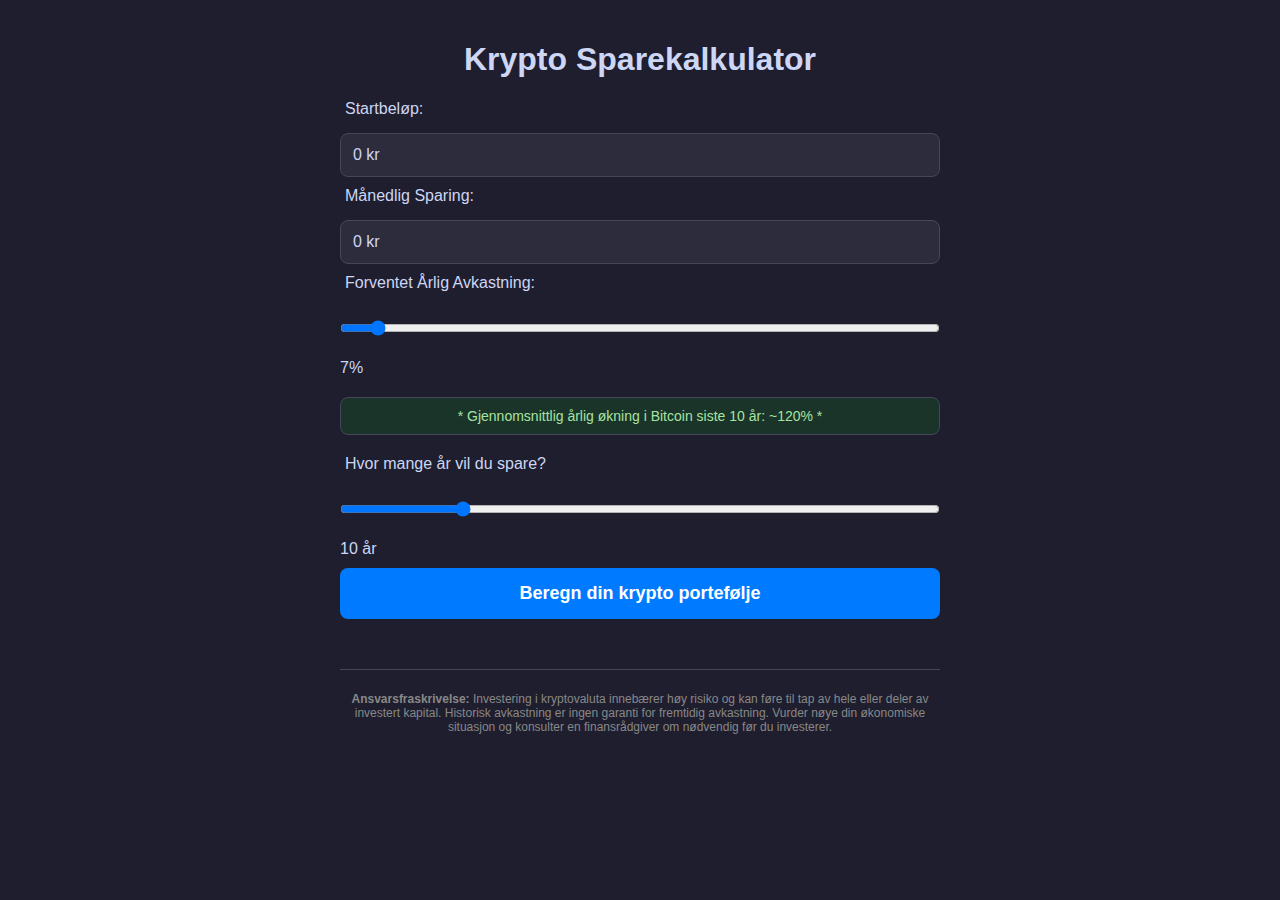
<file: index.html>
<!DOCTYPE html>
<html lang="no">
<head>
  <meta charset="UTF-8">
  <meta name="viewport" content="width=device-width, initial-scale=1.0">
  <title>Krypto Sparekalkulator</title>
  <style>
    body {
      font-family: Arial, sans-serif;
      max-width: 600px;
      margin: 0 auto;
      padding: 20px;
      text-align: center;
      background-color: #1e1e2e; /* Dark background */
      color: #cdd6f4; /* Light text */
    }
    label {
      display: block;
      text-align: left;
      margin-bottom: 5px;
      margin-left: 5px;
    }
    input, button, .slider {
      padding: 12px;
      margin: 10px 0;
      width: 100%;
      font-size: 16px;
      border: 1px solid #44475a;
      border-radius: 8px;
      box-sizing: border-box;
      background-color: #2c2c3c; /* Darker input background */
      color: #cdd6f4;
    }
    input::placeholder {
      color: #888888;
    }
    button {
      background-color: #007BFF;
      color: white;
      border: none;
      cursor: pointer;
      border-radius: 8px;
      font-size: 18px;
      font-weight: bold;
      padding: 15px; /* Thicker button */
    }
    button:hover {
      background-color: #0056b3;
    }
    button.loading {
      cursor: wait;
    }
    .slider {
      background-color: #2c2c3c;
    }
    .slider::-webkit-slider-thumb {
      background-color: #007BFF;
    }
    .result {
      margin-top: 20px;
      padding: 15px;
      background: #2c2c3c;
      border: 1px solid #44475a;
      border-radius: 8px;
    }
    .result .big-number {
      font-size: 32px;
      font-weight: bold;
      margin-bottom: 10px;
    }
    .result .explanation {
      font-size: 14px;
      color: #cdd6f4;
      line-height: 1.6; /* Increased line spacing */
    }
    .slider-container {
      text-align: left;
    }
    .message {
      margin-top: 20px;
      margin-bottom: 20px;
      padding: 10px;
      font-size: 14px;
      color: #a6e3a1; /* Green text */
      background: rgba(0, 255, 0, 0.1); /* Light green background */
      border: 1px solid #44475a;
      border-radius: 8px;
    }
    .firi-info {
      margin-top: 20px;
      padding: 15px;
      text-align: center;
      font-size: 16px;
      color: #cdd6f4;
      background-color: #2b303b; /* Slightly lighter background */
      border: 2px solid #007BFF; /* Blue border for attention */
      border-radius: 12px;
      box-shadow: 0 4px 10px rgba(0, 0, 0, 0.5); /* Subtle shadow */
      cursor: pointer;
    }
    .firi-info a {
      color: #007BFF;
      text-decoration: underline;
    }
    .firi-info:hover {
      background-color: #353945; /* Slightly lighter hover effect */
      border-color: #0056b3; /* Darker blue border on hover */
    }
    .disclaimer {
      margin-top: 40px;
      font-size: 12px;
      color: #888888;
      text-align: center;
      padding: 10px;
      border-top: 1px solid #44475a;
    }
  </style>
</head>
<body>
  <h1>Krypto Sparekalkulator</h1>

  <label for="initial">Startbeløp:</label>
  <input type="text" id="initial" placeholder="0 kr" value="0 kr" onfocus="clearDefault(this)" oninput="formatInput(this)">

  <label for="monthly">Månedlig Sparing:</label>
  <input type="text" id="monthly" placeholder="0 kr" value="0 kr" onfocus="clearDefault(this)" oninput="formatInput(this)">

  <label for="rate">Forventet Årlig Avkastning:</label>
  <div class="slider-container">
    <input type="range" id="rate" min="1" max="200" value="7" class="slider" oninput="updateRateLabel()">
    <span id="rateLabel">7%</span>
  </div>

  <div class="message">
    * Gjennomsnittlig årlig økning i Bitcoin siste 10 år: ~120% *
  </div>

  <label for="years">Hvor mange år vil du spare?</label>
  <div class="slider-container">
    <input type="range" id="years" min="1" max="50" value="10" class="slider" oninput="updateYearsLabel()">
    <span id="yearsLabel">10 år</span>
  </div>

  <button id="calculateButton" onclick="calculate()">Beregn din krypto portefølje</button>

  <div id="result" class="result" style="display: none;">
    <div class="big-number" id="resultValue"></div>
    <p class="explanation" id="resultExplanation"></p>
  </div>

  <div class="firi-info" id="firiSection" style="display: none;">
    <p>
      Start din reise på <a href="https://firi.com/affiliate?referral=4323df4a" target="_blank">Firi i dag</a> 
      og få <strong>55 kr i velkomstbonus!</strong>
    </p>
    <p>Firi er Norges største kryptobørs med over 240 000 brukere.</p>
  </div>

  <script>
    function clearDefault(input) {
      if (input.value === "0 kr") {
        input.value = "";
      }
    }

    function formatInput(input) {
      let value = input.value.replace(/\s+/g, '').replace('kr', ''); // Remove spaces and "kr"
      value = value.replace(/\D/g, ''); // Remove non-numeric characters
      input.value = value ? value.replace(/\B(?=(\d{3})+(?!\d))/g, " ") + " kr" : "0 kr"; // Add "kr" and space formatting
    }

    function updateRateLabel() {
      const rateValue = document.getElementById('rate').value;
      document.getElementById('rateLabel').innerText = rateValue + "%";
    }

    function updateYearsLabel() {
      const yearsValue = document.getElementById('years').value;
      document.getElementById('yearsLabel').innerText = yearsValue + " år";
    }

    function calculate() {
      const button = document.getElementById('calculateButton');
      button.disabled = true;
      button.classList.add('loading');
      button.innerHTML = "Laster...";

      setTimeout(() => {
        const initial = Math.round(parseFloat(document.getElementById('initial').value.replace(/\s+/g, '').replace('kr', '')) || 0);
        const monthly = Math.round(parseFloat(document.getElementById('monthly').value.replace(/\s+/g, '').replace('kr', '')) || 0);
        const rate = parseFloat(document.getElementById('rate').value) || 0;
        const years = parseInt(document.getElementById('years').value) || 0;

        const annualRate = rate / 100;
        const months = years * 12;

        const futureValue =
          Math.round(initial * Math.pow(1 + annualRate, years) +
          (monthly * (Math.pow(1 + annualRate / 12, months) - 1)) / (annualRate / 12));

        const resultDiv = document.getElementById('result');
        const firiSection = document.getElementById('firiSection');
        const resultValue = document.getElementById('resultValue');
        const resultExplanation = document.getElementById('resultExplanation');

        resultValue.textContent = `${futureValue.toLocaleString('no-NO')} kr`;
        resultExplanation.textContent = `Tallet over viser hva din kryptoportefølje kan være verdt om du starter med et beløp på ${initial.toLocaleString('no-NO')} kr, sparer ${monthly.toLocaleString('no-NO')} kr i måneden, og oppnår en årlig avkastning på ${rate}% over ${years} år. Jo tidligere du starter, desto større kan gevinsten bli!`;

        resultDiv.style.display = 'block';
        firiSection.style.display = 'block';

        button.disabled = false;
        button.classList.remove('loading');
        button.innerHTML = "Beregn din krypto portefølje";
      }, 2000); // Simulate loading for 2 seconds
    }
  </script>

  <div class="disclaimer">
    <p>
      <strong>Ansvarsfraskrivelse:</strong> Investering i kryptovaluta innebærer høy risiko og kan føre til tap av hele eller deler av investert kapital. Historisk avkastning er ingen garanti for fremtidig avkastning. Vurder nøye din økonomiske situasjon og konsulter en finansrådgiver om nødvendig før du investerer.
    </p>
  </div>
</body>
</html>
</file>
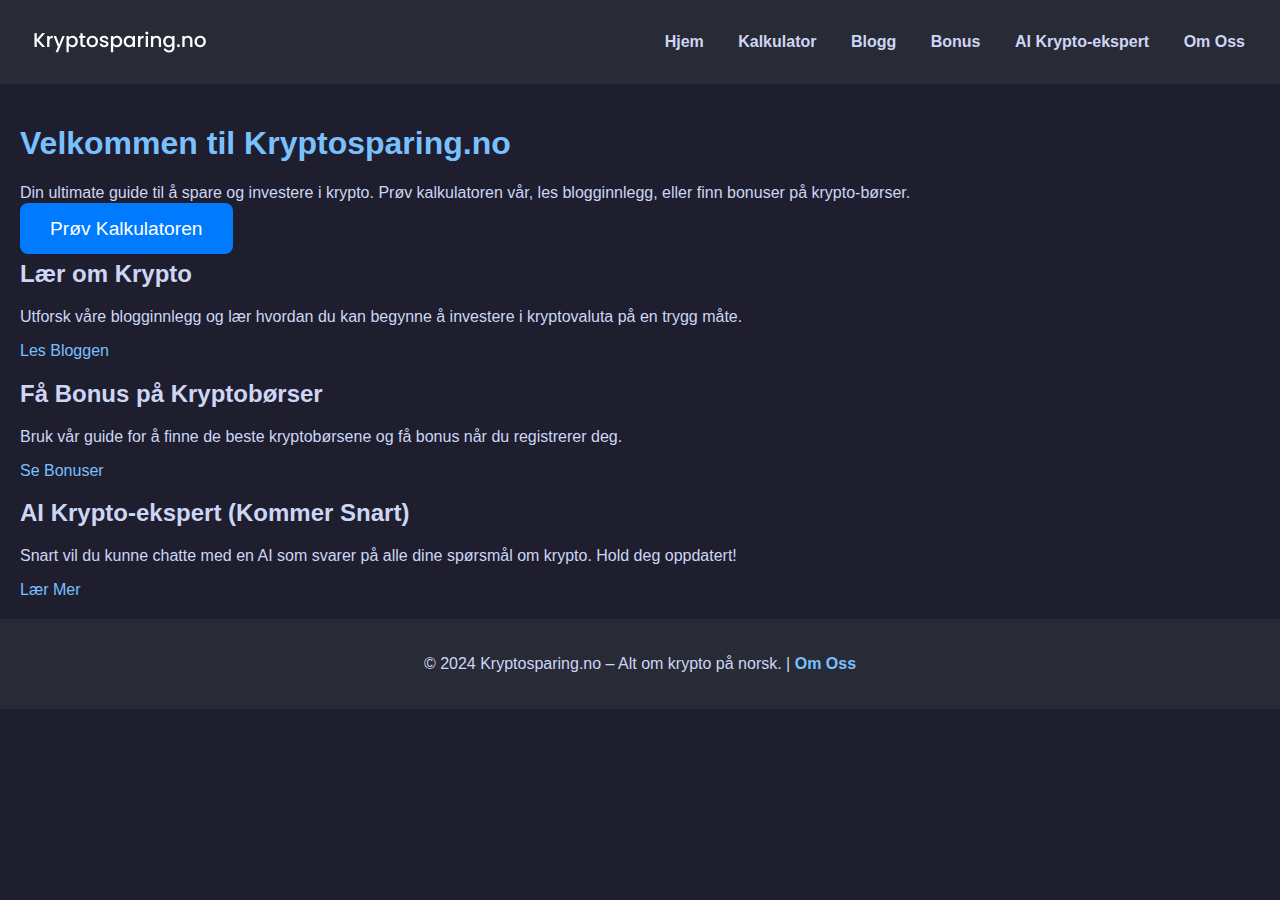
<file: kryptosparing/index.html>
<!DOCTYPE html>
<html lang="no">
<head>
  <meta charset="UTF-8">
  <meta name="viewport" content="width=device-width, initial-scale=1.0">
  <meta name="description" content="Velkommen til Kryptosparing.no – Din guide til krypto sparing og investering. Prøv vår kalkulator, les blogginnlegg og finn bonuser på kryptobørser.">
  <title>Kryptosparing.no – Din guide til krypto</title>
  <link rel="stylesheet" href="assets/style.css">
</head>
<body>
  <header>
    <div class="logo">
      <a href="index.html"><img src="assets/logo.png" alt="Kryptosparing.no Logo"></a>
    </div>
    <nav>
      <a href="index.html">Hjem</a>
      <a href="calculator.html">Kalkulator</a>
      <a href="blog.html">Blogg</a>
      <a href="referrals.html">Bonus</a>
      <a href="ai-expert.html">AI Krypto-ekspert</a>
      <a href="about.html">Om Oss</a>
    </nav>
  </header>

  <main>
    <section class="hero">
      <h1>Velkommen til Kryptosparing.no</h1>
      <p>Din ultimate guide til å spare og investere i krypto. Prøv kalkulatoren vår, les blogginnlegg, eller finn bonuser på krypto-børser.</p>
      <a href="calculator.html" class="cta-button">Prøv Kalkulatoren</a>
    </section>

    <section class="features">
      <div class="feature">
        <h2>Lær om Krypto</h2>
        <p>Utforsk våre blogginnlegg og lær hvordan du kan begynne å investere i kryptovaluta på en trygg måte.</p>
        <a href="blog.html" class="link-button">Les Bloggen</a>
      </div>
      <div class="feature">
        <h2>Få Bonus på Kryptobørser</h2>
        <p>Bruk vår guide for å finne de beste kryptobørsene og få bonus når du registrerer deg.</p>
        <a href="referrals.html" class="link-button">Se Bonuser</a>
      </div>
      <div class="feature">
        <h2>AI Krypto-ekspert (Kommer Snart)</h2>
        <p>Snart vil du kunne chatte med en AI som svarer på alle dine spørsmål om krypto. Hold deg oppdatert!</p>
        <a href="ai-expert.html" class="link-button">Lær Mer</a>
      </div>
    </section>
  </main>

  <footer>
    <p>© 2024 Kryptosparing.no – Alt om krypto på norsk. | <a href="about.html">Om Oss</a></p>
  </footer>
</body>
</html>
</file>
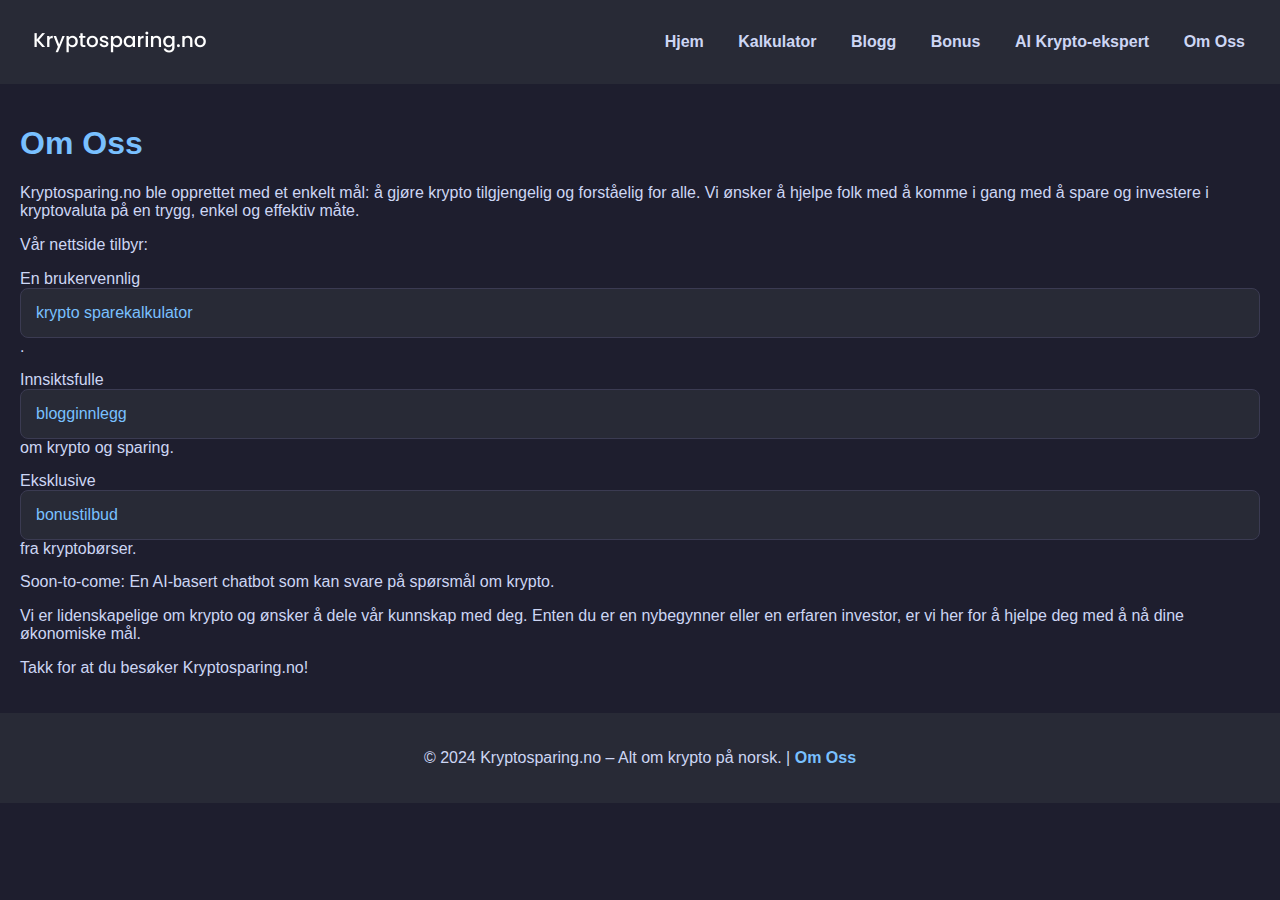
<file: about.html>
<!DOCTYPE html>
<html lang="no">
<head>
  <meta charset="UTF-8">
  <meta name="viewport" content="width=device-width, initial-scale=1.0">
  <meta name="description" content="Lær mer om Kryptosparing.no, vår misjon, og hvordan vi hjelper deg med å forstå og investere i kryptovaluta på en trygg måte.">
  <title>Om Oss – Kryptosparing.no</title>
  <link rel="stylesheet" href="assets/style.css">
</head>
<body>
  <header>
    <div class="logo">
      <a href="index.html"><img src="assets/logo.png" alt="Kryptosparing.no Logo"></a>
    </div>
    <nav>
      <a href="index.html">Hjem</a>
      <a href="calculator.html">Kalkulator</a>
      <a href="blog.html">Blogg</a>
      <a href="referrals.html">Bonus</a>
      <a href="ai-expert.html">AI Krypto-ekspert</a>
      <a href="about.html">Om Oss</a>
    </nav>
  </header>

  <main>
    <section class="about">
      <h1>Om Oss</h1>
      <p>Kryptosparing.no ble opprettet med et enkelt mål: å gjøre krypto tilgjengelig og forståelig for alle. Vi ønsker å hjelpe folk med å komme i gang med å spare og investere i kryptovaluta på en trygg, enkel og effektiv måte.</p>
      <p>Vår nettside tilbyr:</p>
      <ul>
        <li>En brukervennlig <a href="calculator.html">krypto sparekalkulator</a>.</li>
        <li>Innsiktsfulle <a href="blog.html">blogginnlegg</a> om krypto og sparing.</li>
        <li>Eksklusive <a href="referrals.html">bonustilbud</a> fra kryptobørser.</li>
        <li>Soon-to-come: En AI-basert chatbot som kan svare på spørsmål om krypto.</li>
      </ul>
      <p>Vi er lidenskapelige om krypto og ønsker å dele vår kunnskap med deg. Enten du er en nybegynner eller en erfaren investor, er vi her for å hjelpe deg med å nå dine økonomiske mål.</p>
      <p>Takk for at du besøker Kryptosparing.no!</p>
    </section>
  </main>

  <footer>
    <p>© 2024 Kryptosparing.no – Alt om krypto på norsk. | <a href="about.html">Om Oss</a></p>
  </footer>
</body>
</html>
</file>
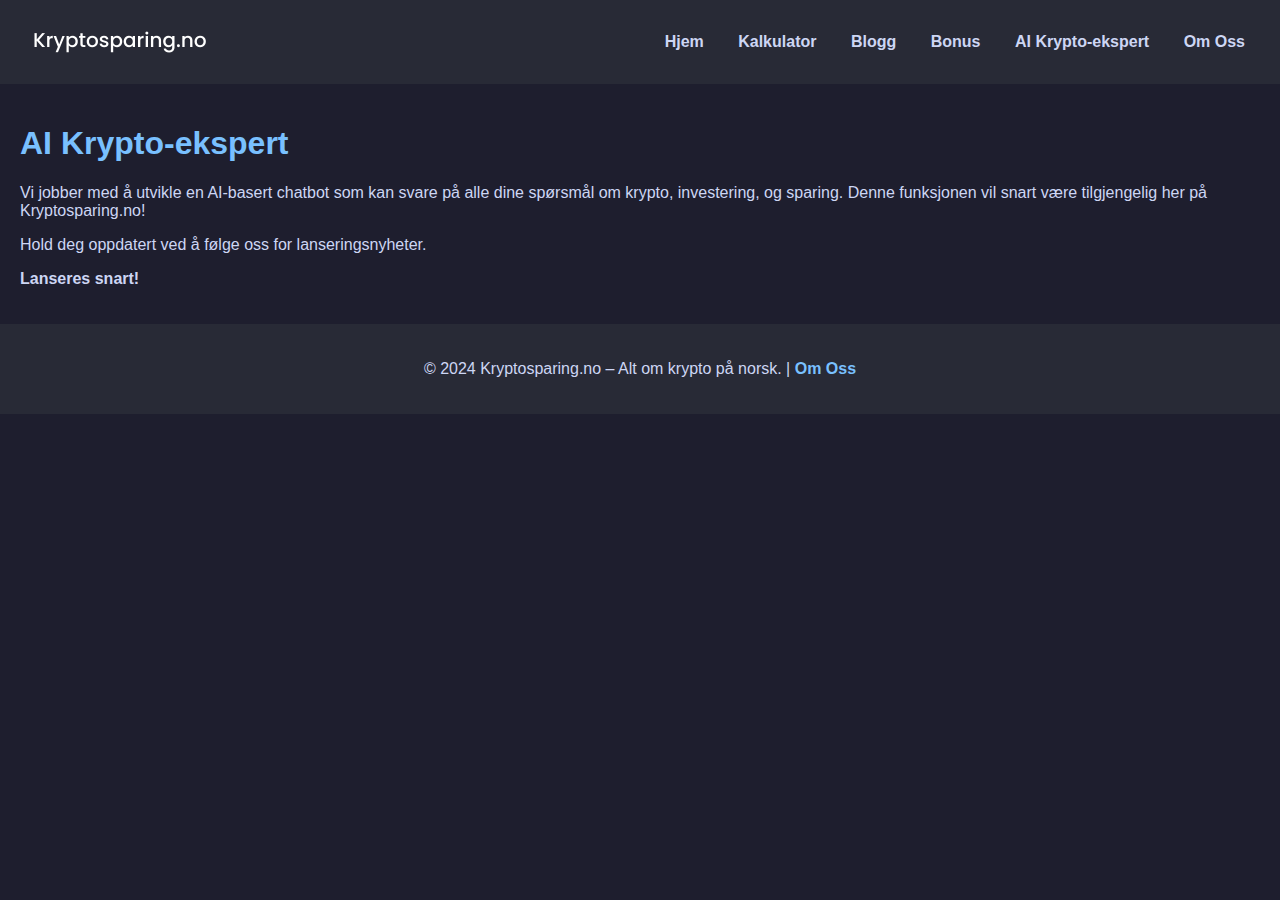
<file: ai-expert.html>
<!DOCTYPE html>
<html lang="no">
<head>
  <meta charset="UTF-8">
  <meta name="viewport" content="width=device-width, initial-scale=1.0">
  <meta name="description" content="Snart lanserer vi AI Krypto-ekspert – en chatbot som svarer på alle dine spørsmål om kryptovaluta. Hold deg oppdatert!">
  <title>AI Krypto-ekspert – Kommer Snart</title>
  <link rel="stylesheet" href="assets/style.css">
</head>
<body>
  <header>
    <div class="logo">
      <a href="index.html"><img src="assets/logo.png" alt="Kryptosparing.no Logo"></a>
    </div>
    <nav>
      <a href="index.html">Hjem</a>
      <a href="calculator.html">Kalkulator</a>
      <a href="blog.html">Blogg</a>
      <a href="referrals.html">Bonus</a>
      <a href="ai-expert.html">AI Krypto-ekspert</a>
      <a href="about.html">Om Oss</a>
    </nav>
  </header>

  <main>
    <section class="ai-expert">
      <h1>AI Krypto-ekspert</h1>
      <p>Vi jobber med å utvikle en AI-basert chatbot som kan svare på alle dine spørsmål om krypto, investering, og sparing. Denne funksjonen vil snart være tilgjengelig her på Kryptosparing.no!</p>
      <p>Hold deg oppdatert ved å følge oss for lanseringsnyheter.</p>
      <p><strong>Lanseres snart!</strong></p>
    </section>
  </main>

  <footer>
    <p>© 2024 Kryptosparing.no – Alt om krypto på norsk. | <a href="about.html">Om Oss</a></p>
  </footer>
</body>
</html>
</file>
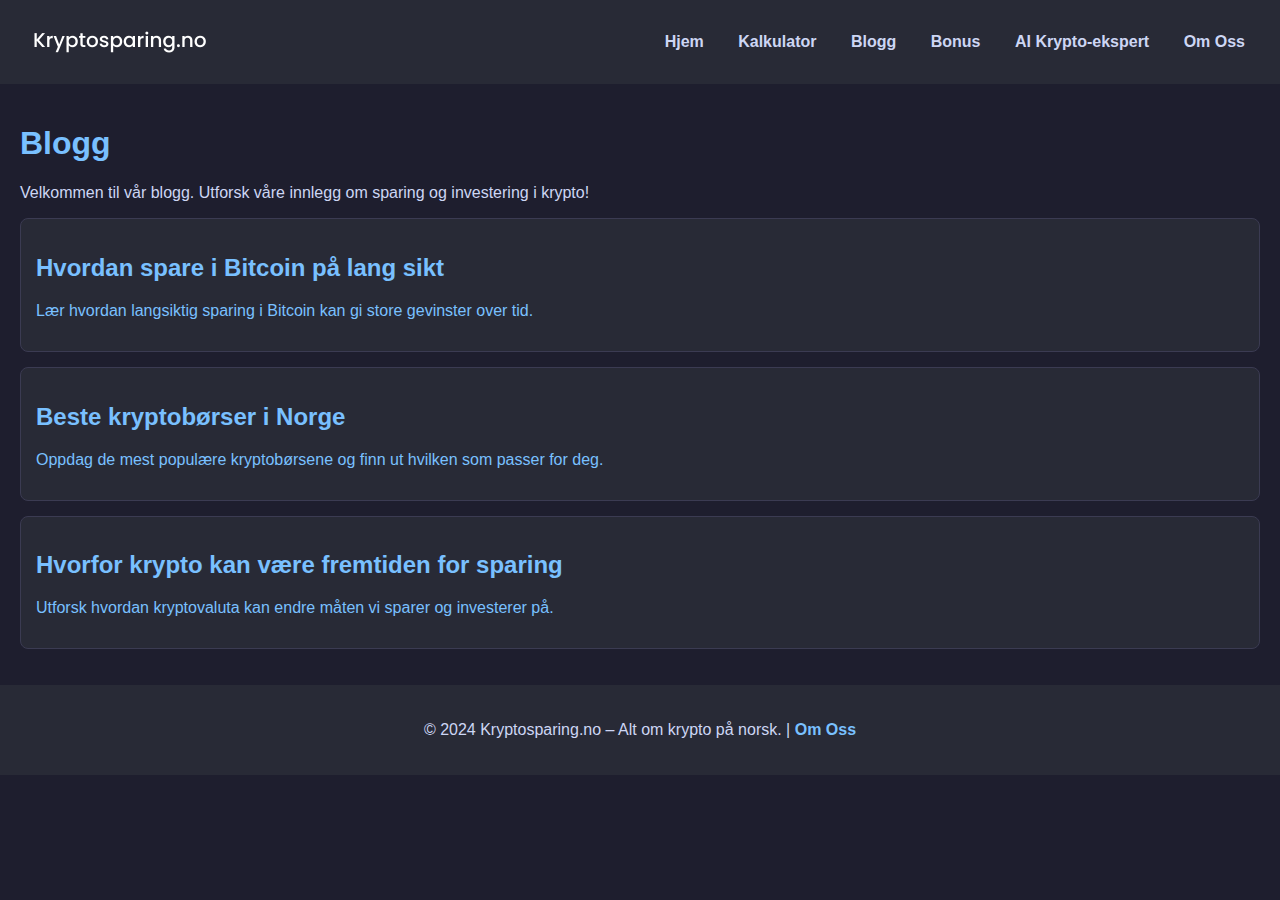
<file: blog.html>
<!DOCTYPE html>
<html lang="no">
<head>
  <meta charset="UTF-8">
  <meta name="viewport" content="width=device-width, initial-scale=1.0">
  <meta name="description" content="Les våre blogginnlegg om kryptovaluta, investering og sparestrategier. Lær mer om hvordan du kan spare med krypto.">
  <title>Krypto Blogg</title>
  <link rel="stylesheet" href="assets/style.css">
</head>
<body>
  <header>
    <div class="logo">
      <a href="index.html"><img src="assets/logo.png" alt="Kryptosparing.no Logo"></a>
    </div>
    <nav>
      <a href="index.html">Hjem</a>
      <a href="calculator.html">Kalkulator</a>
      <a href="blog.html">Blogg</a>
      <a href="referrals.html">Bonus</a>
      <a href="ai-expert.html">AI Krypto-ekspert</a>
      <a href="about.html">Om Oss</a>
    </nav>
  </header>

  <main>
    <section class="blog">
      <h1>Blogg</h1>
      <p>Velkommen til vår blogg. Utforsk våre innlegg om sparing og investering i krypto!</p>

      <ul class="blog-list">
        <li>
          <a href="#">
            <h2>Hvordan spare i Bitcoin på lang sikt</h2>
            <p>Lær hvordan langsiktig sparing i Bitcoin kan gi store gevinster over tid.</p>
          </a>
        </li>
        <li>
          <a href="#">
            <h2>Beste kryptobørser i Norge</h2>
            <p>Oppdag de mest populære kryptobørsene og finn ut hvilken som passer for deg.</p>
          </a>
        </li>
        <li>
          <a href="#">
            <h2>Hvorfor krypto kan være fremtiden for sparing</h2>
            <p>Utforsk hvordan kryptovaluta kan endre måten vi sparer og investerer på.</p>
          </a>
        </li>
      </ul>
    </section>
  </main>

  <footer>
    <p>© 2024 Kryptosparing.no – Alt om krypto på norsk. | <a href="about.html">Om Oss</a></p>
  </footer>
</body>
</html>
</file>
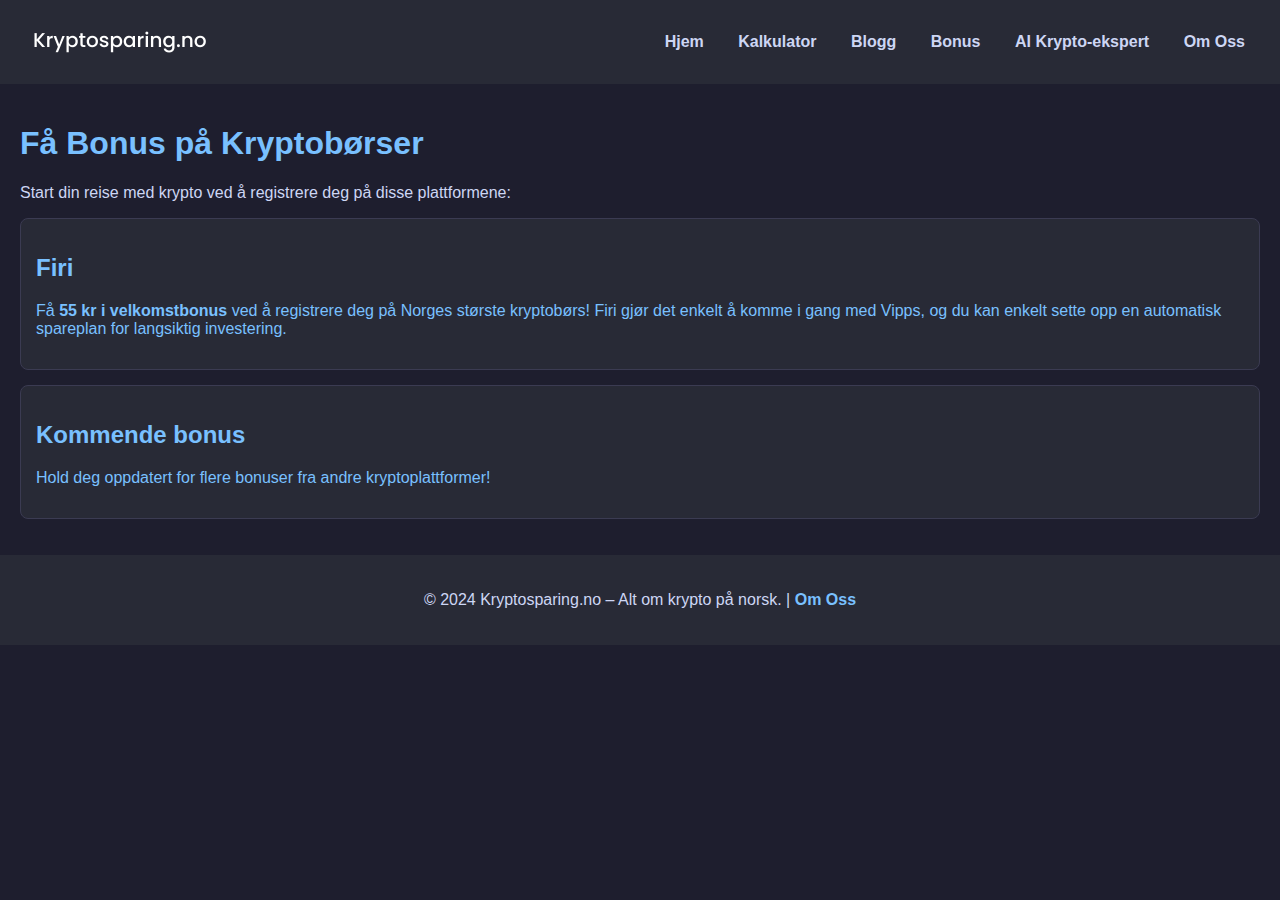
<file: referrals.html>
<!DOCTYPE html>
<html lang="no">
<head>
  <meta charset="UTF-8">
  <meta name="viewport" content="width=device-width, initial-scale=1.0">
  <meta name="description" content="Få bonuser og rabatter på kryptobørser. Start din krypto-reise med velkomstbonuser fra våre anbefalte plattformer.">
  <title>Krypto Bonuser</title>
  <link rel="stylesheet" href="assets/style.css">
</head>
<body>
  <header>
    <div class="logo">
      <a href="index.html"><img src="assets/logo.png" alt="Kryptosparing.no Logo"></a>
    </div>
    <nav>
      <a href="index.html">Hjem</a>
      <a href="calculator.html">Kalkulator</a>
      <a href="blog.html">Blogg</a>
      <a href="referrals.html">Bonus</a>
      <a href="ai-expert.html">AI Krypto-ekspert</a>
      <a href="about.html">Om Oss</a>
    </nav>
  </header>

  <main>
    <section class="referrals">
      <h1>Få Bonus på Kryptobørser</h1>
      <p>Start din reise med krypto ved å registrere deg på disse plattformene:</p>

      <ul class="referral-list">
        <li>
          <a href="https://firi.com/affiliate?referral=4323df4a" target="_blank">
            <h2>Firi</h2>
            <p>Få <strong>55 kr i velkomstbonus</strong> ved å registrere deg på Norges største kryptobørs! Firi gjør det enkelt å komme i gang med Vipps, og du kan enkelt sette opp en automatisk spareplan for langsiktig investering.</p>
          </a>
        </li>
        <!-- Add more referral links here as needed -->
        <li>
          <a href="#">
            <h2>Kommende bonus</h2>
            <p>Hold deg oppdatert for flere bonuser fra andre kryptoplattformer!</p>
          </a>
        </li>
      </ul>
    </section>
  </main>

  <footer>
    <p>© 2024 Kryptosparing.no – Alt om krypto på norsk. | <a href="about.html">Om Oss</a></p>
  </footer>
</body>
</html>
</file>
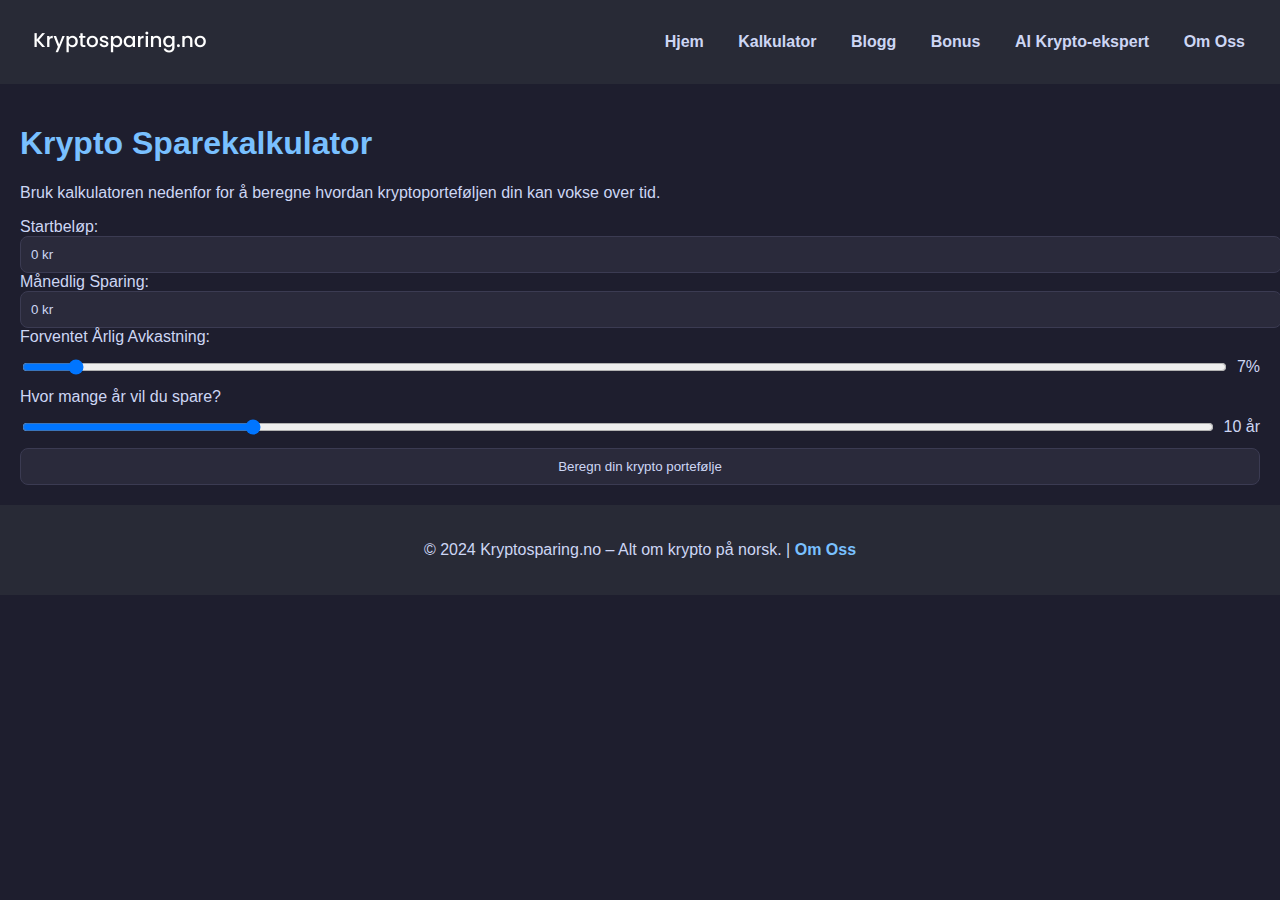
<file: kryptosparing/calculator.html>
<!DOCTYPE html>
<html lang="no">
<head>
  <meta charset="UTF-8">
  <meta name="viewport" content="width=device-width, initial-scale=1.0">
  <meta name="description" content="Beregn hvordan din kryptoportefølje kan vokse med vår sparekalkulator. Enkel å bruke og perfekt for langsiktig investering i Bitcoin.">
  <title>Krypto Sparekalkulator</title>
  <link rel="stylesheet" href="assets/style.css">
</head>
<body>
  <header>
    <div class="logo">
      <a href="index.html"><img src="assets/logo.png" alt="Kryptosparing.no Logo"></a>
    </div>
    <nav>
      <a href="index.html">Hjem</a>
      <a href="calculator.html">Kalkulator</a>
      <a href="blog.html">Blogg</a>
      <a href="referrals.html">Bonus</a>
      <a href="ai-expert.html">AI Krypto-ekspert</a>
      <a href="about.html">Om Oss</a>
    </nav>
  </header>

  <main>
    <section class="calculator">
      <h1>Krypto Sparekalkulator</h1>
      <p>Bruk kalkulatoren nedenfor for å beregne hvordan kryptoporteføljen din kan vokse over tid.</p>

      <form id="crypto-calculator">
        <label for="initial">Startbeløp:</label>
        <input type="text" id="initial" placeholder="0 kr" value="0 kr" onfocus="clearDefault(this)" oninput="formatInput(this)">

        <label for="monthly">Månedlig Sparing:</label>
        <input type="text" id="monthly" placeholder="0 kr" value="0 kr" onfocus="clearDefault(this)" oninput="formatInput(this)">

        <label for="rate">Forventet Årlig Avkastning:</label>
        <div class="slider-container">
          <input type="range" id="rate" min="1" max="200" value="7" class="slider" oninput="updateRateLabel()">
          <span id="rateLabel">7%</span>
        </div>

        <label for="years">Hvor mange år vil du spare?</label>
        <div class="slider-container">
          <input type="range" id="years" min="1" max="50" value="10" class="slider" oninput="updateYearsLabel()">
          <span id="yearsLabel">10 år</span>
        </div>

        <button id="calculateButton" onclick="calculate()">Beregn din krypto portefølje</button>
      </form>

      <div id="result" class="result" style="display: none;">
        <div id="resultValue"></div>
        <p id="resultExplanation"></p>
        <div class="firi-info">
          <p>
            Start din reise på <a href="https://firi.com/affiliate?referral=4323df4a" target="_blank">Firi i dag</a>
            og få <strong>55 kr i velkomstbonus!</strong>
          </p>
          <p>Firi er Norges største kryptobørs med over 240 000 brukere.</p>
        </div>
      </div>
    </section>
  </main>

  <footer>
    <p>© 2024 Kryptosparing.no – Alt om krypto på norsk. | <a href="about.html">Om Oss</a></p>
  </footer>

  <script>
    function clearDefault(input) {
      if (input.value === "0 kr") {
        input.value = "";
      }
    }

    function formatInput(input) {
      let value = input.value.replace(/\s+/g, '').replace('kr', ''); // Remove spaces and "kr"
      value = value.replace(/\D/g, ''); // Remove non-numeric characters
      input.value = value ? value.replace(/\B(?=(\d{3})+(?!\d))/g, " ") + " kr" : "0 kr"; // Add "kr" and space formatting
    }

    function updateRateLabel() {
      const rateValue = document.getElementById('rate').value;
      document.getElementById('rateLabel').innerText = rateValue + "%";
    }

    function updateYearsLabel() {
      const yearsValue = document.getElementById('years').value;
      document.getElementById('yearsLabel').innerText = yearsValue + " år";
    }

    function calculate() {
      event.preventDefault(); // Prevent form submission

      const initial = Math.round(parseFloat(document.getElementById('initial').value.replace(/\s+/g, '').replace('kr', '')) || 0);
      const monthly = Math.round(parseFloat(document.getElementById('monthly').value.replace(/\s+/g, '').replace('kr', '')) || 0);
      const rate = parseFloat(document.getElementById('rate').value) || 0;
      const years = parseInt(document.getElementById('years').value) || 0;

      const annualRate = rate / 100;
      const months = years * 12;

      const futureValue =
        Math.round(initial * Math.pow(1 + annualRate, years) +
        (monthly * (Math.pow(1 + annualRate / 12, months) - 1)) / (annualRate / 12));

      const resultValue = document.getElementById('resultValue');
      const resultExplanation = document.getElementById('resultExplanation');
      const result = document.getElementById('result');

      resultValue.textContent = `${futureValue.toLocaleString('no-NO')} kr`;
      resultExplanation.textContent = `Tallet over viser hva din kryptoportefølje kan være verdt om du starter med et beløp på ${initial.toLocaleString('no-NO')} kr, sparer ${monthly.toLocaleString('no-NO')} kr i måneden, og oppnår en årlig avkastning på ${rate}% over ${years} år. Jo tidligere du starter, desto større kan gevinsten bli!`;

      result.style.display = 'block';
    }
  </script>
</body>
</html>
</file>
<file: kryptosparing/assets/style.css>
/* General Page Styling */
body {
  font-family: Arial, sans-serif;
  margin: 0;
  padding: 0;
  color: #cdd6f4; /* Soft white text */
  background-color: #1e1e2e; /* Dark background */
}

header {
  background: #282a36; /* Darker header */
  color: #cdd6f4;
  padding: 15px 20px;
  display: flex;
  align-items: center;
  justify-content: space-between;
}

header .logo img {
  max-height: 50px;
}

nav a {
  margin: 0 15px;
  color: #cdd6f4;
  text-decoration: none;
  font-weight: bold;
}

nav a:hover {
  text-decoration: underline;
}

main {
  padding: 20px;
}

h1 {
  color: #79c0ff; /* Light blue */
}

a {
  color: #79c0ff;
  text-decoration: none;
}

a:hover {
  text-decoration: underline;
}

.cta-button {
  background: #007BFF;
  color: white;
  padding: 15px 30px;
  text-decoration: none;
  border-radius: 8px;
  font-size: 1.2em;
}

.cta-button:hover {
  background: #0056b3;
}

ul {
  list-style-type: none;
  padding: 0;
}

ul li {
  margin: 15px 0;
}

ul li a {
  display: block;
  padding: 15px;
  border: 1px solid #3b3b52; /* Darker border for list items */
  border-radius: 8px;
  background: #282a36; /* Slightly lighter background */
  transition: background 0.3s;
}

ul li a:hover {
  background: #3b3b52; /* Slight hover effect */
}

footer {
  text-align: center;
  padding: 20px;
  background: #282a36;
  color: #cdd6f4;
  position: relative;
}

footer a {
  color: #79c0ff;
  font-weight: bold;
}

.slider-container {
  display: flex;
  align-items: center;
}

.slider-container input[type="range"] {
  flex: 1;
  margin-right: 10px;
}

input, button {
  background: #2a2a3b;
  border: 1px solid #3b3b52;
  color: #cdd6f4;
  padding: 10px;
  border-radius: 8px;
  width: 100%;
}

button {
  cursor: pointer;
}

button:hover {
  background: #007BFF;
  color: white;
}
</file>
<file: assets/style.css>
/* General Page Styling */
body {
  font-family: Arial, sans-serif;
  margin: 0;
  padding: 0;
  color: #cdd6f4; /* Soft white text */
  background-color: #1e1e2e; /* Dark background */
}

header {
  background: #282a36; /* Darker header */
  color: #cdd6f4;
  padding: 15px 20px;
  display: flex;
  align-items: center;
  justify-content: space-between;
}

header .logo img {
  max-height: 50px;
}

nav a {
  margin: 0 15px;
  color: #cdd6f4;
  text-decoration: none;
  font-weight: bold;
}

nav a:hover {
  text-decoration: underline;
}

main {
  padding: 20px;
}

h1 {
  color: #79c0ff; /* Light blue */
}

a {
  color: #79c0ff;
  text-decoration: none;
}

a:hover {
  text-decoration: underline;
}

.cta-button {
  background: #007BFF;
  color: white;
  padding: 15px 30px;
  text-decoration: none;
  border-radius: 8px;
  font-size: 1.2em;
}

.cta-button:hover {
  background: #0056b3;
}

ul {
  list-style-type: none;
  padding: 0;
}

ul li {
  margin: 15px 0;
}

ul li a {
  display: block;
  padding: 15px;
  border: 1px solid #3b3b52; /* Darker border for list items */
  border-radius: 8px;
  background: #282a36; /* Slightly lighter background */
  transition: background 0.3s;
}

ul li a:hover {
  background: #3b3b52; /* Slight hover effect */
}

footer {
  text-align: center;
  padding: 20px;
  background: #282a36;
  color: #cdd6f4;
  position: relative;
}

footer a {
  color: #79c0ff;
  font-weight: bold;
}

.slider-container {
  display: flex;
  align-items: center;
}

.slider-container input[type="range"] {
  flex: 1;
  margin-right: 10px;
}

input, button {
  background: #2a2a3b;
  border: 1px solid #3b3b52;
  color: #cdd6f4;
  padding: 10px;
  border-radius: 8px;
  width: 100%;
}

button {
  cursor: pointer;
}

button:hover {
  background: #007BFF;
  color: white;
}
</file>
